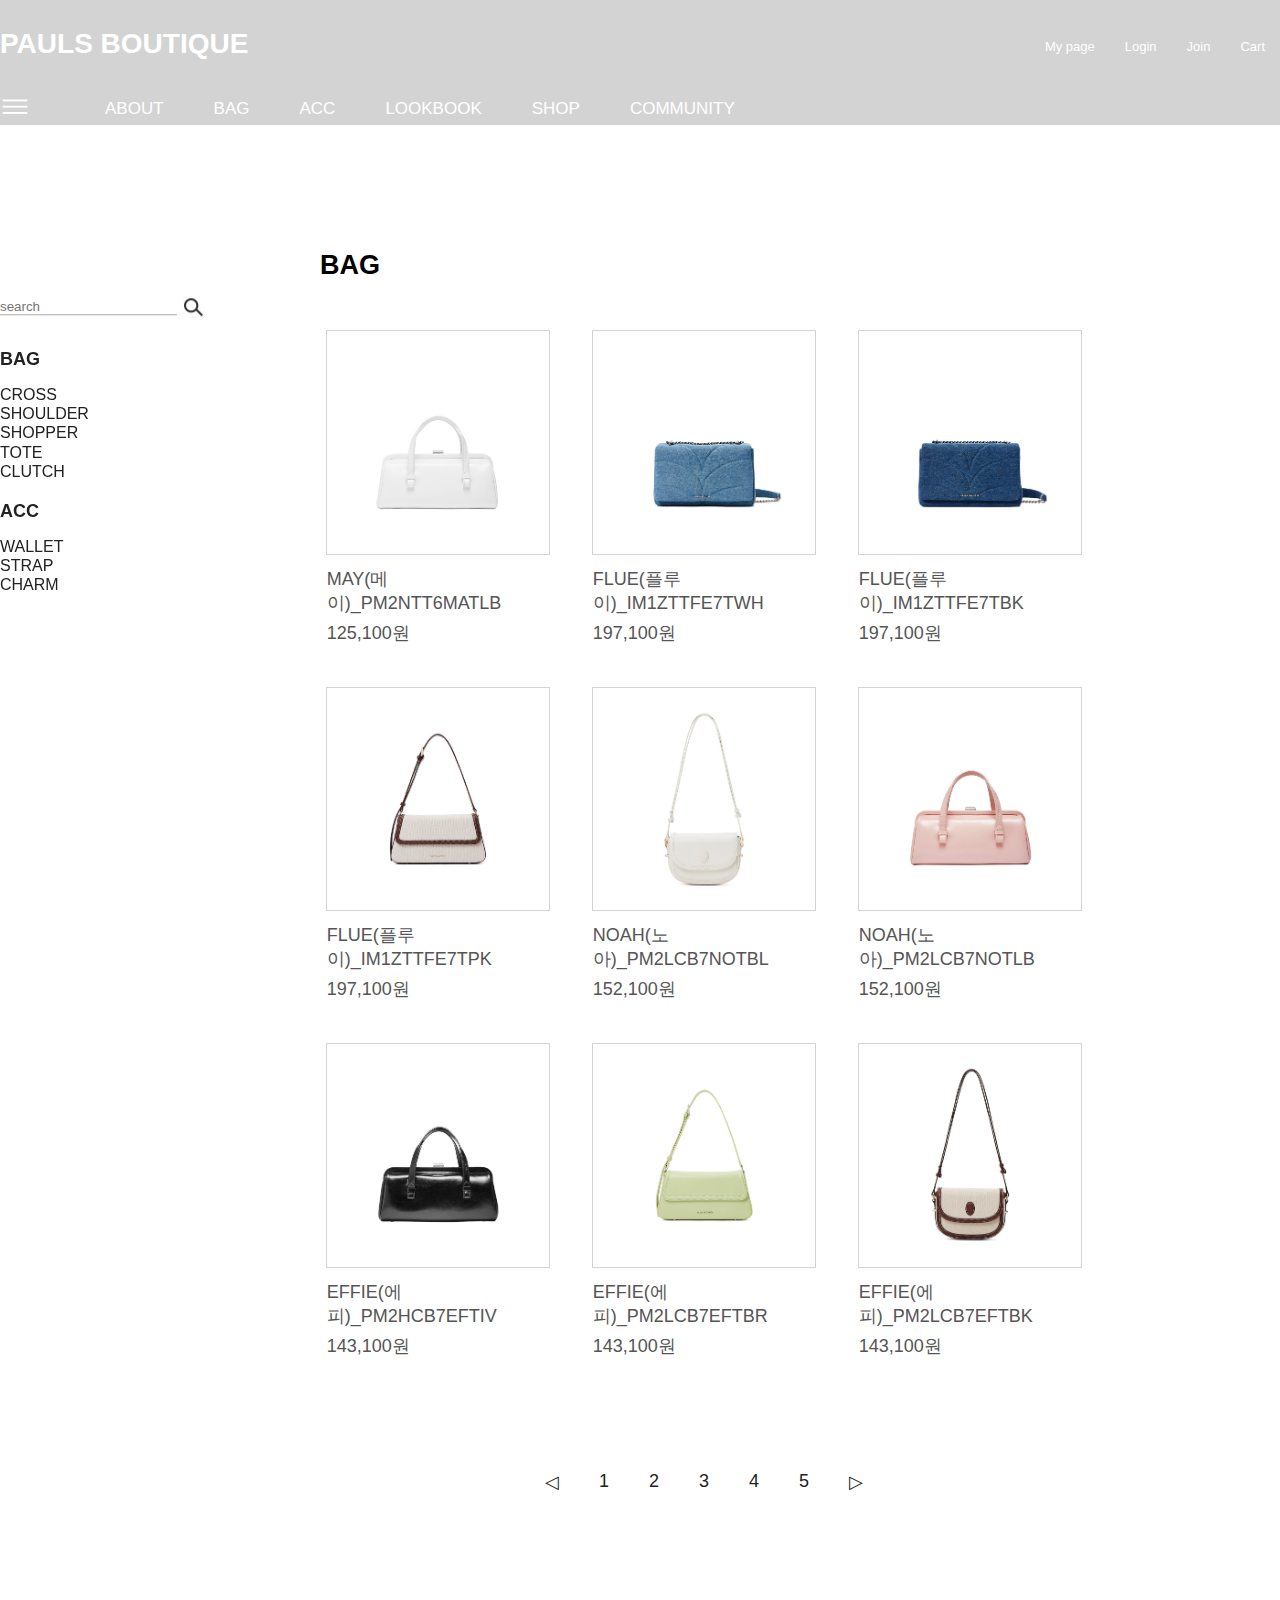
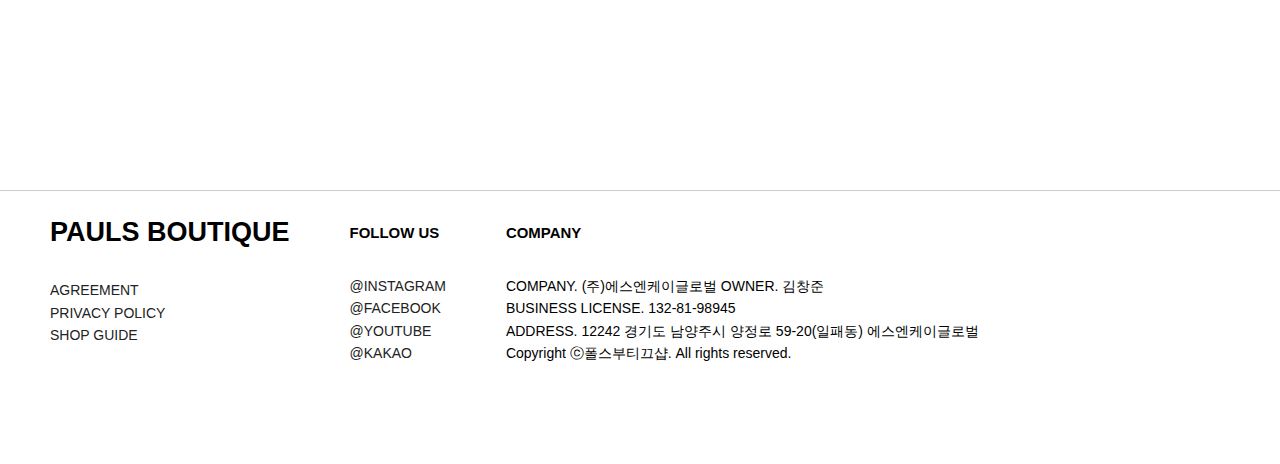
<file: subpage.html>
<!DOCTYPE html>
<html lang="en">
  <head>
    <meta charset="UTF-8" />
    <meta http-equiv="X-UA-Compatible" content="IE=edge" />
    <meta name="viewport" content="width=device-width, initial-scale=1.0" />
    <title>폴스부띠끄</title>
    <link rel="shortcut icon" href="images/favicon.png" />
    <link rel="stylesheet" href="css/style.css" />
    <link rel="stylesheet" href="css/index.css" />
    <link rel="stylesheet" href="css/subpage.css" />
    <script src="js/jquery-3.6.0.min.js"></script>
    <script src="js/index.js"></script>
  </head>
  <body>
    <header>
      <div class="innerBox">
        <div class="headTop">
          <h1><a href="./index.html">PAULS BOUTIQUE</a></h1>
          <div class="rightGnb">
            <ul class="Gnb">
              <li><a href="#void">My page</a></li>
              <li><a href="#void">Login</a></li>
              <li><a href="#void">Join</a></li>
              <li><a href="#void">Cart</a></li>
            </ul>
          </div>
        </div>
        <div class="headBottom">
          <div class="ham">
            <a href="#void"
              ><img id="hamimg" src="images/hamBtn.png" alt="hamBtn"
            /></a>
          </div>
          <div class="navRe">
            <ul id="navTotal">
              <li>
                <a href="#void">ABOUT</a>
                <ul class="subtot">
                  <li><a href="#void">BRAND STORY</a></li>
                </ul>
              </li>
              <li>
                <a href="#void">BAG</a>
                <ul class="subtot">
                  <li><a href="#void">CROSS</a></li>
                  <li><a href="#void">SHOULDER</a></li>
                  <li><a href="#void">SHOPPER</a></li>
                  <li><a href="#void">TOTE</a></li>
                  <li><a href="#void">CLUTCH</a></li>
                </ul>
              </li>
              <li>
                <a href="#void">ACC</a>
                <ul class="subtot">
                  <li><a href="#void">WALLET</a></li>
                  <li><a href="#void">STRAP</a></li>
                  <li><a href="#void">CHARM</a></li>
                </ul>
              </li>
              <li>
                <a href="#void">LOOKBOOK</a>
              </li>
              <li>
                <a href="#void">SHOP</a>
              </li>
              <li>
                <a href="#void">COMMUNITY</a>
                <ul class="subtot">
                  <li><a href="#void">NOTICE</a></li>
                  <li><a href="#void">FAQ</a></li>
                  <li><a href="#void">Q&A</a></li>
                  <li><a href="#void">CELEBRITIES</a></li>
                  <li><a href="#void">STORE</a></li>
                </ul>
              </li>
            </ul>
          </div>
          <ul id="nav">
            <li>
              <div class="xBtn">
                <a href="#void"><img src="images/xBtn.png" alt="" /></a>
              </div>
            </li>
            <li>
              <a href="#void" class="subname">ABOUT</a>
              <ul class="sub">
                <li><a href="#void">BRAND STORY</a></li>
              </ul>
            </li>
            <li>
              <a href="#void" class="subname">BAG</a>
              <ul class="sub">
                <li><a href="#void">CROSS</a></li>
                <li><a href="#void">SHOULDER</a></li>
                <li><a href="#void">SHOPPER</a></li>
                <li><a href="#void">TOTE</a></li>
                <li><a href="#void">CLUTCH</a></li>
              </ul>
            </li>
            <li>
              <a href="#void" class="subname">ACC</a>
              <ul class="sub">
                <li><a href="#void">WALLET</a></li>
                <li><a href="#void">STRAP</a></li>
                <li><a href="#void">CHARM</a></li>
              </ul>
            </li>
            <li>
              <a href="#void" class="subname">LOOKBOOK</a>
            </li>
            <li>
              <a href="./subpage.html" class="subname">SHOP</a>
            </li>
            <li>
              <a href="#void" class="subname">COMMUNITY</a>
              <ul class="sub">
                <li><a href="#void">NOTICE</a></li>
                <li><a href="#void">FAQ</a></li>
                <li><a href="#void">Q&A</a></li>
                <li><a href="#void">CELEBRITIES</a></li>
                <li><a href="#void">STORE</a></li>
              </ul>
            </li>
          </ul>
        </div>
      </div>
    </header>
    <div class="innerBox">
      <div class="leftMenu">
        <form>
          <input type="text" placeholder="search" />
          <a href="#void"><img src="images/search.jpg" alt=""></a>
        </form>
        <div class="menuBox">
          <ul class="navMenu">
            <li>
              <a href="#void"><strong>BAG</strong></a>
              <ul class="subMenu">
                <li><a href="#void">CROSS</a></li>
                <li><a href="#void">SHOULDER</a></li>
                <li><a href="#void">SHOPPER</a></li>
                <li><a href="#void">TOTE</a></li>
                <li><a href="#void">CLUTCH</a></li>
              </ul>
            </li>
            <li>
              <a href="#void"><strong>ACC</strong></a>
              <ul class="subMenu">
                <li><a href="#void">WALLET</a></li>
                <li><a href="#void">STRAP</a></li>
                <li><a href="#void">CHARM</a></li>
              </ul>
            </li>
          </ul>
        </div>
      </div>
    </div>
    <div class="wrap clearFix">
      <div class="innerBox2">
        <div class="contentWrap">
          <h2>BAG</h2>
          <div class="contentBox">
            <ul class="bags">
              <li>
                <a href="#void"
                  ><img src="images/bagimg1.jpg" alt="bagimg1"
                /></a>
                <div class="textWrap">
                  <a href="href=#void">
                    <p>MAY(메이)_PM2NTT6MATLB</p>
                    <p>125,100원</p>
                  </a>
                </div>
              </li>
              <li>
                <a href="#void"
                  ><img src="images/bagimg2.jpg" alt="bagimg2"
                /></a>
                <div class="textWrap">
                  <a href="href=#void">
                    <p>FLUE(플루이)_IM1ZTTFE7TWH</p>
                    <p>197,100원</p>
                  </a>
                </div>
              </li>
              <li>
                <a href="#void"
                  ><img src="images/bagimg3.jpg" alt="bagimg3"
                /></a>
                <div class="textWrap">
                  <a href="href=#void">
                    <p>FLUE(플루이)_IM1ZTTFE7TBK</p>
                    <p>197,100원</p>
                  </a>
                </div>
              </li>
              <li>
                <a href="#void"
                  ><img src="images/bagimg4.jpg" alt="bagimg4"
                /></a>
                <div class="textWrap">
                  <a href="href=#void">
                    <p>FLUE(플루이)_IM1ZTTFE7TPK</p>
                    <p>197,100원</p>
                  </a>
                </div>
              </li>
              <li>
                <a href="#void"
                  ><img src="images/bagimg5.jpg" alt="bagimg5"
                /></a>
                <div class="textWrap">
                  <a href="href=#void">
                    <p>NOAH(노아)_PM2LCB7NOTBL</p>
                    <p>152,100원</p>
                  </a>
                </div>
              </li>
              <li>
                <a href="#void"
                  ><img src="images/bagimg6.jpg" alt="bagimg6"
                /></a>
                <div class="textWrap">
                  <a href="href=#void">
                    <p>NOAH(노아)_PM2LCB7NOTLB</p>
                    <p>152,100원</p>
                  </a>
                </div>
              </li>
              <li>
                <a href="#void"
                  ><img src="images/bagimg7.jpg" alt="bagimg7"
                /></a>
                <div class="textWrap">
                  <a href="href=#void">
                    <p>EFFIE(에피)_PM2HCB7EFTIV</p>
                    <p>143,100원</p>
                  </a>
                </div>
              </li>
              <li>
                <a href="#void"
                  ><img src="images/bagimg8.jpg" alt="bagimg8"
                /></a>
                <div class="textWrap">
                  <a href="href=#void">
                    <p>EFFIE(에피)_PM2LCB7EFTBR</p>
                    <p>143,100원</p>
                  </a>
                </div>
              </li>
              <li>
                <a href="#void"
                  ><img src="images/bagimg9.jpg" alt="bagimg9"
                /></a>
                <div class="textWrap">
                  <a href="href=#void">
                    <p>EFFIE(에피)_PM2LCB7EFTBK</p>
                    <p>143,100원</p>
                  </a>
                </div>
              </li>
            </ul>
          </div>
          <div class="pagerWrap">
            <ul class="pagerNum">
              <li><a href="#void">◁</a></li>
              <li><a href="#void">1</a></li>
              <li><a href="#void">2</a></li>
              <li><a href="#void">3</a></li>
              <li><a href="#void">4</a></li>
              <li><a href="#void">5</a></li>
              <li><a href="#void">▷</a></li>
            </ul>
          </div>
        </div>
      </div>
    </div>
    <footer>
      <div class="innerBox">
        <div class="pauls">
          <h2>PAULS BOUTIQUE</h2>
          <p><a href="#void">AGREEMENT</a></p>
          <p><a href="#void">PRIVACY POLICY</a></p>
          <p><a href="#void">SHOP GUIDE</a></p>
        </div>
        <div class="cs">
          <h5>CS CENTER</h5>
          <p>TEL.070-4880-3672</p>
          <p>운영시간 : 11:00 - 17:00</p>
          <p>점심시간 : 12:30 - 13:30</p>
          <p>토,일,공휴일 휴무</p>
        </div>
        <div class="follow">
          <h5>FOLLOW US</h5>
          <div class="fol">
            <p><a href="#void">@INSTAGRAM</a></p>
            <p><a href="#void">@FACEBOOK</a></p>
            <p><a href="#void">@YOUTUBE</a></p>
            <p><a href="#void">@KAKAO</a></p>
          </div>
        </div>
        <div class="company">
          <h5>COMPANY</h5>
          <p>
            <span>COMPANY. (주)에스엔케이글로벌</span
            ><span> OWNER. 김창준</span>
          </p>
          <p>BUSINESS LICENSE. 132-81-98945</p>
          <p>
            ADDRESS. 12242 경기도 남양주시 양정로 59-20(일패동) 에스엔케이글로벌
          </p>
          <p>Copyright ⓒ폴스부티끄샵. All rights reserved.</p>
        </div>
      </div>
    </footer>
  </body>
</html>
</file>
<file: css/style.css>
/* 모든홈피 공통사항 */
/* 기본여백제거 */
*{
    margin: 0;
    padding: 0;
}
li{
    list-style: none;
}
a{
    text-decoration: none;
    color:#222;
}
.blind{
    position:absolute;
    top:-99999px;
}
img{
    vertical-align: top;
}
address,i,em{
    font-style: normal;
}
button, label{
    cursor:pointer;
}
.clearFix::after{
    content:"";
    display: block;
    clear:both;
}
body{
    font-family: '아리따-돋움4.0(OTF)', sans-serif;
    font-size: 18px;
    color:black;
}
.innerBox{
    max-width:1400px;
    margin:0 auto;
    /* background-color: pink; */
}
</file>
<file: css/index.css>
header{
    position:fixed;
    width:100%;
    z-index: 10;
}
header .headTop{
    display: flex;
    justify-content: space-between;
    padding-top:20px;
}
h1>a{
    color:white;
    font-size: 28px;
}
.Gnb{
    display: flex;
}
.Gnb>li{
    padding:0 15px;
    padding-top:15px;
}
.Gnb a{
    color:white;
    font-size: 13px;
}
.xBtn{
    display: none;
}
.headBottom{
    display: flex;
    padding-top:30px;
    position: relative;
}
.headBottom img{
    width:30px;
}
.navRe{
    display: none;
    transition: 0.5s;
}
.navRe.active{
    display: block;
}
#navTotal{
    display: flex;
    justify-content: space-between;
    background-color: rgba(0,0,0,0.5);
    position:absolute;
    top:70px;
    left:0;
    width:100%;
    padding:20px 0;
}
#navTotal>li{
    padding: 6px 25px;
    
}
#navTotal .subtot{
    padding:20px 0;
    width:100px;
}
#navTotal>li>a{
    color:white;
    font-size: 17px;
}
#navTotal .subtot a{
    color:#ccc;
    font-size: 13px;
}
#nav{
    display: flex;
    /* display: none; */
}
#nav>li{
    padding: 6px 25px;
    position:relative;
}
#nav>li>a{
    color:white;
    font-size: 17px;
    font-weight: 400;
}
#nav .sub{
    padding:15px 15px;
    width:100px;
    background-color: rgba(0,0,0,0.5);
    position:absolute;
    top:30px;
    display: none;
}
#nav .sub>li{
    line-height: 1.4;
}
#nav .sub a{
    color:#ccc;
    font-size: 13px;
}
#nav>li:hover .sub{
    display: block;
}

/* ----------------playMovie----------------- */

video{
    width:100%;
    position: relative;
    z-index: -10;
}

/* ----------------mainWrap------------------- */

.mainWrap{
    padding-top:190px;
}
.mainWrap>.innerBox{
    display: flex;
}
.overFlow{
    width:65%;
    overflow: hidden;
}
.lookbookWrap>li{
    width:48%;
    position:relative;
}
.lookbookWrap img{
    width:100%;
}
.lookbookWrap a{
    position:relative;
}
.box{
    position: relative;
    top:50%;
    transform: translateY(-50%);
}

.textBox{
    padding-top:80px;
}
.title{
    display: flex;
}
.line{
    border-top:1px solid black;
    width:50px;
    text-indent: -99999px;
    margin:10px 20px 0 20px;
}
.text{
    padding:20px 0 40px 90px;
    line-height: 1.4;
}
.shop{
    padding-left:90px;
    font-style: italic;
}


/* ----------------bestItem----------------- */

.bestItem{
    padding-top:190px;
}
.overFlow2{
    padding-top: 40px;
}
.items img:hover{
    transform: scale(1.2);
}


/* ------------------banner------------------- */

.banner{
    padding-top: 190px;
}
.banner img{
    width:100%;
}


/*-------------------brandWrap------------------*/

.brandWrap{
    padding-top: 190px;
}
.brands{
    display: flex;
    padding-top:40px;
    justify-content: space-between;
}
.brands a{
    line-height: 1.5;
}
.brands h4{
    padding:10px 5px;
}
.brands p{
    padding:0 5px;
    font-size: 16px;
}
.brands img{
    width:100%;
}
.brands>li{
    position:relative;
}
.box>.line{
    border-color: white;
}
.box>p{
    color:white;  
    padding-left: 17px;
    font-size:15px;
    font-weight: 600;
}
.darkBg{
    position:absolute;
    width:100%;
    height:100%;
    background-color: rgba(0,0,0,0.4);
    display: none;
}
.brands>li:hover .darkBg{
    display: block;
}
/* ------------------TimeSale-------------------- */

.TimeSale{
    margin-top:190px;
}
.TimeSale>.innerBox{
    background-image: url(../images/timesale.jpg);
    width:100%;
    height:500px;
    background-size: cover; 
    background-repeat: no-repeat;
    background-position: center;
}
.TimeSale .title{
    padding:20px 0;
}


/* --------------------footer-------------------- */
footer{
    padding:190px 0 100px 0;
}
footer .innerBox{
    display: flex;
    padding-left: 50px;
    border-top: 1px solid #ccc;
}
footer .innerBox>div{
    margin-right:60px;
    line-height: 1.6;
}
footer h2{
    padding: 20px 0 25px 0;
}
footer h5{
    padding:30px 0;
}
footer p{
    font-size: 16px;
}


/* -------------------반응형------------------- */

@media screen and (max-width:1600px){
}

@media screen and (max-width:1280px){
    .flip-clock-wrapper {
        padding-left: 430px;
    }
    footer p{
        font-size: 14px;
    }
    .cs{
        display: none;
    }
}

@media screen and (max-width:1080px){
    .flip-clock-wrapper {
        padding-left: 240px;
    }
    footer .innerBox {
        flex-wrap: wrap;
        justify-content: center;
    }
    footer .innerBox>.pauls {
        margin-right: 130px;
    }

}

@media screen and (max-width:880px){
    header {
        position: absolute;
    }
    .flip-clock-wrapper {
        padding-left: 100px;
    }
    .mainWrap>.innerBox {
        display: block;
    }
    .overFlow {
        width: 100%;
    }
    header .headTop,
    .headBottom {
        padding-top: 10px;
    }
    #nav {
        flex:none;
        background: rgb(183 182 176 / 92%);
        width: 100%;
        height: 100vh;
        position: absolute;
        padding-top: 50px;
        z-index: 10;
        left: -100%;
        transition:0.5s;
        display: block;
    }
    #nav.active{
        left:0;
    }
    #navTotal{
        display: none;
    }
    #nav>li {
        padding: 30px 60px;
    }
    #nav>li:hover .sub{
        display: none;
    }
    #nav .sub {
        left:180px;
        width:60%;
        text-align: center;
        display: none;
    }
    .xBtn{
        display: block;
        position:relative;
        top: -80px;
        left: -60px;
    }
    #nav>li>a.active{
        color:#696969;
    }
    .brands p{
        font-size: 14px;
    }
}

@media screen and (max-width:767px){
    .rightGnb{
        display: none;
    }
    #nav .sub {
        width:40%;
    }
    .brands {
        flex-wrap: wrap;
        justify-content: center;
        text-align: center;
    }
    .brands img {
        width: 80%;
    }
    .darkBg {
        width:80%;
        left: 50%;
        transform: translateX(-50%);
    }
    .flip-clock-wrapper {
        padding-left: 130px;
    }
    .flip-clock-wrapper ul{
        width:40px;
        height:80px;
    }
    .flip-clock-divider .flip-clock-label {
        right:-65px;
    }
    .flip-clock-divider.minutes .flip-clock-label {
        right: -72px;
    }
    .flip-clock-divider.seconds .flip-clock-label {
        right: -70px;
    }
    .flip-clock-wrapper ul li a div div.inn {
        font-size:50px;
    }
}

@media screen and (max-width:610px){
    .flip-clock-wrapper {
        padding-left: 30px;
    }
}

@media screen and (max-width:560px){
    body{
        font-size: 15px;
    }
    h3{
        font-size: 18px;
    }
    .mainWrap,
    .bestItem,
    .banner,
    .brandWrap{
        padding-top: 130px;
    }
    .TimeSale {
        margin-top: 130px;
    }
    footer {
        padding: 130px 0 60px 0;
    }
    .flip-clock-wrapper ul{
        width:25px;
        height:60px;
    }
    .flip-clock-divider{
        width:15px;
        height:90px;
    }
    .flip-clock-wrapper ul li a div div.inn {
        font-size: 40px;
        line-height: 60px;
    }
    .TimeSale>.innerBox {
        height:300px;
    }
    .company{
        display: none;
    }
    .fol{
        display: flex;
    }
    .fol>p{
        padding:0 3px;
    }
    footer .innerBox {
        justify-content: space-between;
        padding-left: 20px;
    }
    .brands>li {
        padding: 10px 0;
    }
}

@media screen and (max-width:400px){
    .flip-clock-wrapper {
        padding-left: 25px;
    }
    #nav .sub {
        width:30%;
    }
    

}
</file>
<file: css/subpage.css>
header{
    background-color: lightgray;
}
.innerBox2{
    width:60%;
    position:absolute;
    right:15%;
    top:200px;
}
.leftMenu{
    position:fixed;
    top:50%;
    transform:translateY(-50%);
    z-index: 1;
}
.subMenu>li:hover a{
    color:lightgray;
}
form{
    padding-bottom: 20px;
}
input{
    border: 0;
    border-bottom: 1px solid darkgray;
    outline: none;
}
.navMenu>li{
    padding:10px 0;
}
.navMenu>li>a{
    display: block;
    padding-bottom: 15px;
}
.subMenu>li{
    line-height: 1.2;
    font-size: 16px;
}
.wrap{
    width: 100%;
    position: relative;
    height: 1600px;
}
.contentWrap{
    position:relative;
    margin:0 auto;
}
.contentWrap>h2{
    padding:50px 0;
}
.bags{
    display: flex;
    flex-wrap: wrap;
    gap:30px;
}
.bags>li{
    width:29%;
    margin: 0 auto;
}
.bags img{
    width:100%;
    outline: 1px solid lightgray;
}
.textWrap{
    padding:10px 0;
}
.textWrap p{
    padding:3px 0;
    color:#555;
}
.pagerNum{
    display: flex;
    justify-content: center;
}
.pagerNum>li{
    padding:100px 20px;
}
@media screen and (max-width:1200px){
    .wrap{
        height:1200px;
    }
    body{
        font-size: 16px;
    }
}
@media screen and (max-width:800px){
    body{
        font-size: 14px;
    }
    .leftMenu{
        position: absolute;
        top: 15%;
        display: flex;
        left: 50%;
        transform: translateX(-50%);
        width: 400px;
        justify-content: center;
    }
    .navMenu{
        display: flex;
        gap: 60px;  
    }
    .innerBox2 {
        width: 90%;
        position: absolute;
        left: 50%;
        transform: translateX(-50%);
    }
    form{
        display: none;
    }
    .subMenu{
        display: none;
    }
    .subMenu>li{
        padding:0 10px;
    }
    .navMenu>li>a:hover{
        color:lightgray;
    }
    .bags>li:nth-child(7),
    .bags>li:nth-child(8),
    .bags>li:nth-child(9){
        display: none;
    }
    .wrap{
        height:1000px;
    }
}
@media screen and (max-width:560px){
    .bags>li {
        width: 45%;
    }
    .wrap{
        height:1200px;
    }
    .contentWrap>h2 {
        padding:0;
        padding-bottom:30px;
    }

}
@media screen and (max-width:400px){
    .wrap{
        height:1100px;
    }
}
</file>
